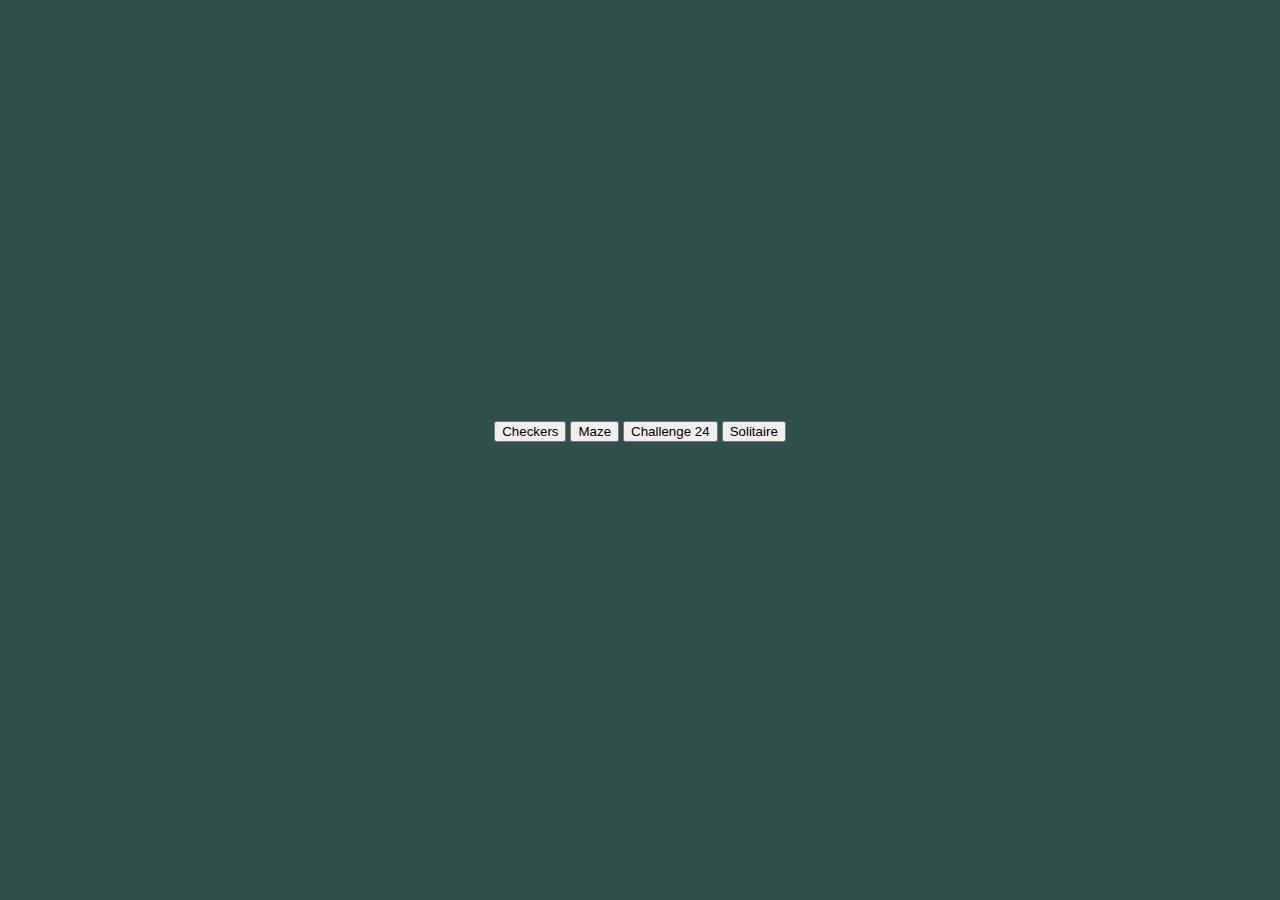
<file: index.html>
<!DOCTYPE html>
<html lang="en">
<head>
    <style>
        main {
            display: flex;
            flex-direction: column;
            justify-content: center;
            min-height: 94vh;
        }

        .links {
            text-align: center;
        }
    </style>
    <link rel="stylesheet" type="text/css" href="style.css"/>
    <meta charset="UTF-8">
    <title>Games</title>
</head>
<body>
<main>
    <div class="links">
        <a href="checkers/index.html"><button type="button">Checkers</button></a>
        <a href="maze/index.html"><button type="button">Maze</button></a>
        <a href="challenge/index.html"><button type="button">Challenge 24</button></a>
        <a href="solitaire/index.html"><button type="button">Solitaire</button></a>
    </div>
</main>
</body>
</html>
</file>
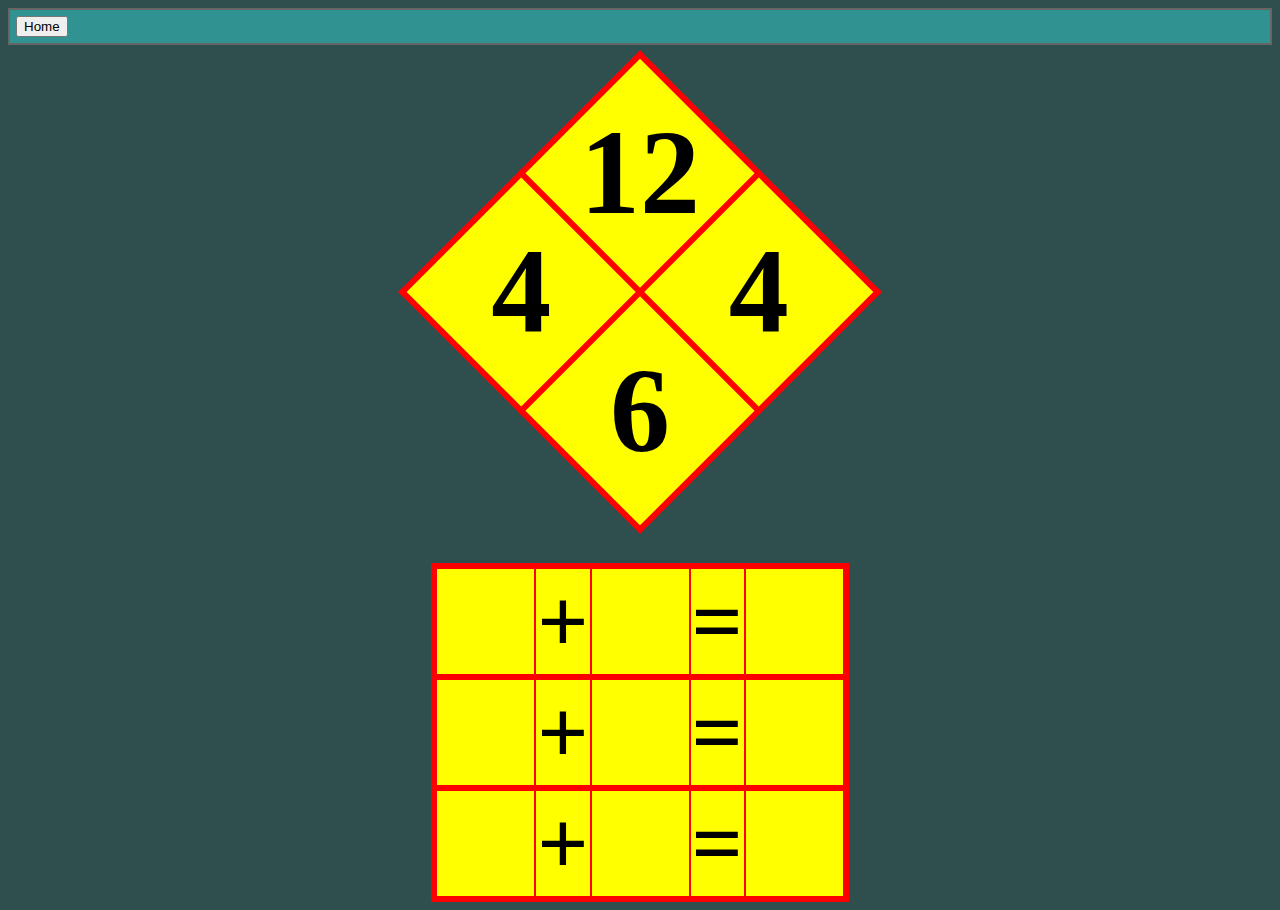
<file: challenge/index.html>
<!DOCTYPE html>
<html lang="en">
<head>
    <style>
        main {
            display: flex;
            flex-direction: column;
            justify-content: center;
            min-height: 94vh;
        }

        .numbers {
            border-collapse: collapse;
            margin: 70px auto auto;
            transform: rotate(45deg);
            border : 6px solid red;
        }

        .numberWrapper {
            font-family: "Baskerville Old Face", serif;
            font-weight: bold;
            background-color: yellow;
            text-align: center;
            border: 6px solid red;
            font-size: 120px;
            width: 160px;
            height: 160px;
        }

        .number {
            transform: rotate(-45deg);
        }

        .answer {
            border-spacing: 100px;
            border-collapse: collapse;
            margin: 100px auto auto;
        }

        .opWrapper {
            font-family: "Baskerville Old Face", serif;
            font-weight: bold;
            background-color: yellow;
            font-size: 90px;
            border: 6px solid red;
            text-align: center;
        }

        .opNum, .opAns {
            width: 95px;
            border: 2px solid red;
        }

        .op {
            user-select: none;
            width: 47px;
        }

    </style>
    <link rel="stylesheet" href="../style.css">
    <script defer src="script.js"></script>
    <meta charset="UTF-8">
    <title>Challenge 24</title>
</head>
<body>
<header>
    <a href="../index.html"><button type="button">Home</button></a>
</header>
<main>
    <table class="numbers">
        <tr>
            <td class="numberWrapper" draggable="true"><div class="number"></div></td>
            <td class="numberWrapper" draggable="true"><div class="number"></div></td>
        </tr>
        <tr>
            <td class="numberWrapper" draggable="true"><div class="number"></div></td>
            <td class="numberWrapper" draggable="true"><div class="number"></div></td>
        </tr>
    </table>
    <table class = "answer">
        <tr class = "opWrapper">
            <td class="opNum"></td>
            <td class = "op">+</td>
            <td class="opNum"></td>
            <td class = "equals">=</td>
            <td class="opAns"></td>
        </tr>
        <tr class = "opWrapper">
            <td class="opNum"></td>
            <td class = "op">+</td>
            <td class="opNum"></td>
            <td class = "equals">=</td>
            <td class="opAns"></td>
        </tr>
        <tr class = "opWrapper">
            <td class="opNum"></td>
            <td class = "op">+</td>
            <td class="opNum"></td>
            <td class = "equals">=</td>
            <td class="opAns"></td>
        </tr>
    </table>
</main>
</body>
</html>
</file>
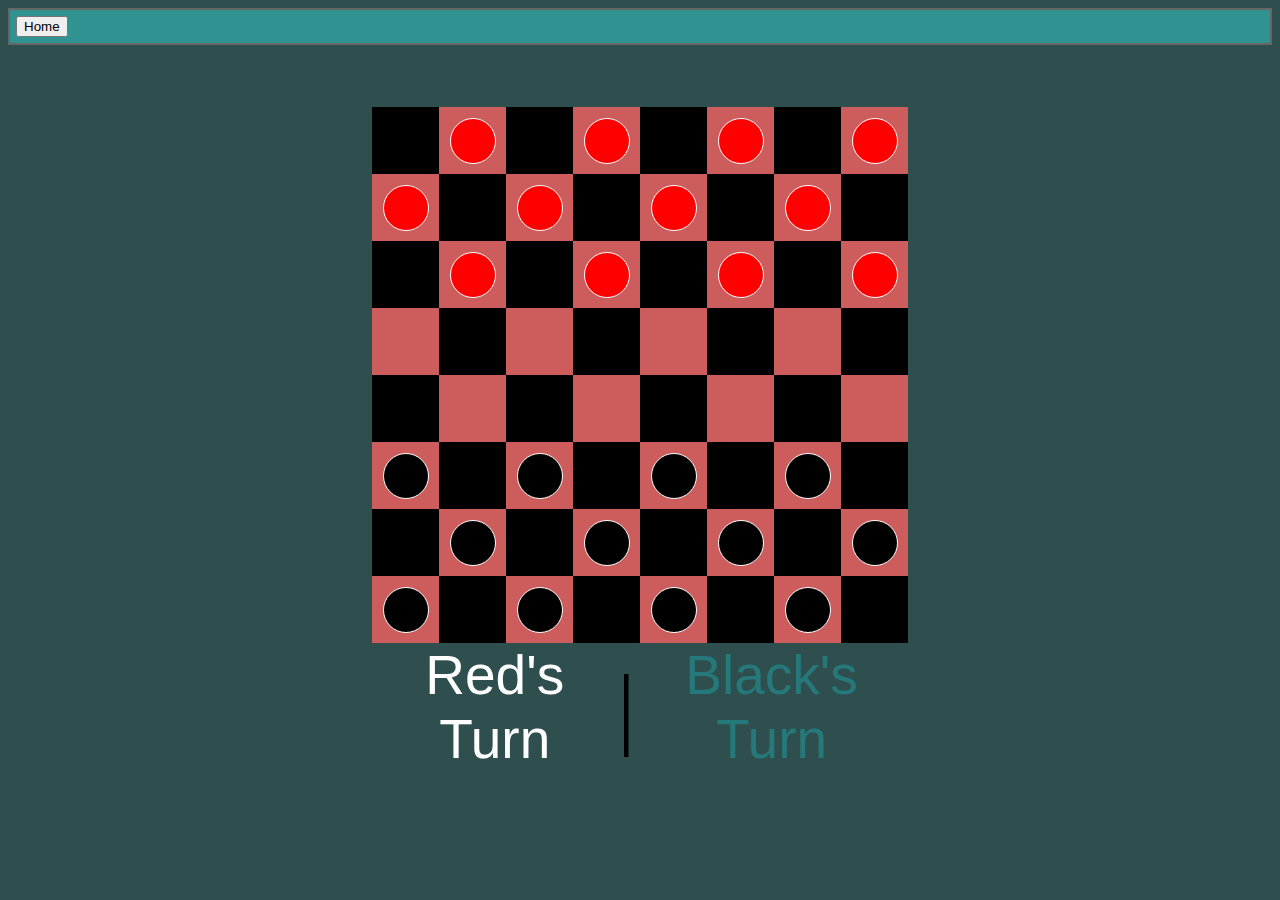
<file: checkers/index.html>
<!DOCTYPE html>
<html lang="en">
<head>
    <style>
        main {
            display: flex;
            flex-direction: column;
            justify-content: space-between;
            align-items: center;
            height: 80vh;
        }

        table {
            margin-top: auto;
            border-collapse: collapse;
        }

        td {
            background-color: indianred;
            width: 65px;
            height: 65px;
        }

        .noPiece {
            background-color: black;
        }

        .moveOption {
            background-color: #ffaf75;
        }

        .blackPiece, .redPiece {
            margin: auto;
            width: 20px;
            height: 20px;
            padding: 12px;
            border: 1px solid white;
            border-radius: 50px;
        }

        .blackPiece {
            background-color: black;
        }

        .redPiece {
            background-color: red;
        }

        .king {
            background-repeat: no-repeat;
            background-position: center;
        }

        .king.redPiece {
            background-image: url(img/redCrown.png);
        }

        .king.blackPiece {
            background-image: url(img/blackCrown.png);
        }

        .turnText {
            display: flex;
            justify-content: space-between;
            align-items: center;
            margin: 0;
            width: 40%;
        }

        .redTurn, .blackTurn {
            text-align: center;
            color: white;
            font-family: "Open Sans", sans-serif;
            font-size: 55px;
        }

        .blackTurn {
            color: #26797a;
        }

        #divider {
            font-size: 90px;
            margin-left: 15px;
            margin-right: 15px;
        }
    </style>
    <link rel="stylesheet" href="../style.css">
    <script defer src="script.js"></script>
    <meta charset="UTF-8">
    <title>Checkers</title>
</head>
<body>
    <header><a href="../index.html"><button type="button">Home</button></a></header>
    <main>
        <table>
            <tr>
                <td class ="noPiece"></td>
                <td><div class="redPiece" id="0"></div></td>
                <td class ="noPiece"></td>
                <td><div class="redPiece" id="1"></div></td>
                <td class ="noPiece"></td>
                <td><div class="redPiece" id="2"></div></td>
                <td class ="noPiece"></td>
                <td><div class="redPiece" id="3"></div></td>
            </tr>
            <tr>
                <td><div class="redPiece" id="4"></div></td>
                <td class ="noPiece"></td>
                <td><div class="redPiece" id="5"></div></td>
                <td class ="noPiece"></td>
                <td><div class="redPiece" id="6"></div></td>
                <td class ="noPiece"></td>
                <td><div class="redPiece" id="7"></div></td>
                <td class ="noPiece"></td>
            </tr>
            <tr>
                <td class ="noPiece"></td>
                <td><div class="redPiece" id="8"></div></td>
                <td class ="noPiece"></td>
                <td><div class="redPiece" id="9"></div></td>
                <td class ="noPiece"></td>
                <td><div class="redPiece" id="10"></div></td>
                <td class ="noPiece"></td>
                <td><div class="redPiece" id="11"></div></td>
            </tr>
            <tr>
                <td></td>
                <td class ="noPiece"></td>
                <td></td>
                <td class ="noPiece"></td>
                <td></td>
                <td class ="noPiece"></td>
                <td></td>
                <td class ="noPiece"></td>
            </tr>
            <tr>
                <td class ="noPiece"></td>
                <td></td>
                <td class ="noPiece"></td>
                <td></td>
                <td class ="noPiece"></td>
                <td></td>
                <td class ="noPiece"></td>
                <td></td>
            </tr>
            <tr>
                <td><div class="blackPiece" id="12"></div></td>
                <td class ="noPiece"></td>
                <td><div class="blackPiece" id="13"></div></td>
                <td class ="noPiece"></td>
                <td><div class="blackPiece" id="14"></div></td>
                <td class ="noPiece"></td>
                <td><div class="blackPiece" id="15"></div></td>
                <td class ="noPiece"></td>
            </tr>
            <tr>
                <td class ="noPiece"></td>
                <td><div class="blackPiece" id="16"></div></td>
                <td class ="noPiece"></td>
                <td><div class="blackPiece" id="17"></div></td>
                <td class ="noPiece"></td>
                <td><div class="blackPiece" id="18"></div></td>
                <td class ="noPiece"></td>
                <td><div class="blackPiece" id="19"></div></td>
            </tr>
            <tr>
                <td><div class="blackPiece" id="20"></div></td>
                <td class ="noPiece"></td>
                <td><div class="blackPiece" id="21"></div></td>
                <td class ="noPiece"></td>
                <td><div class="blackPiece" id="22"></div></td>
                <td class ="noPiece"></td>
                <td><div class="blackPiece" id="23"></div></td>
                <td class ="noPiece"></td>
            </tr>
        </table>
        <div class="turnText">
            <div class="redTurn">
                Red's Turn
            </div>
            <div id="divider">|</div>
            <div class="blackTurn">
                Black's Turn
            </div>
        </div>
    </main>
</body>
</html>
</file>
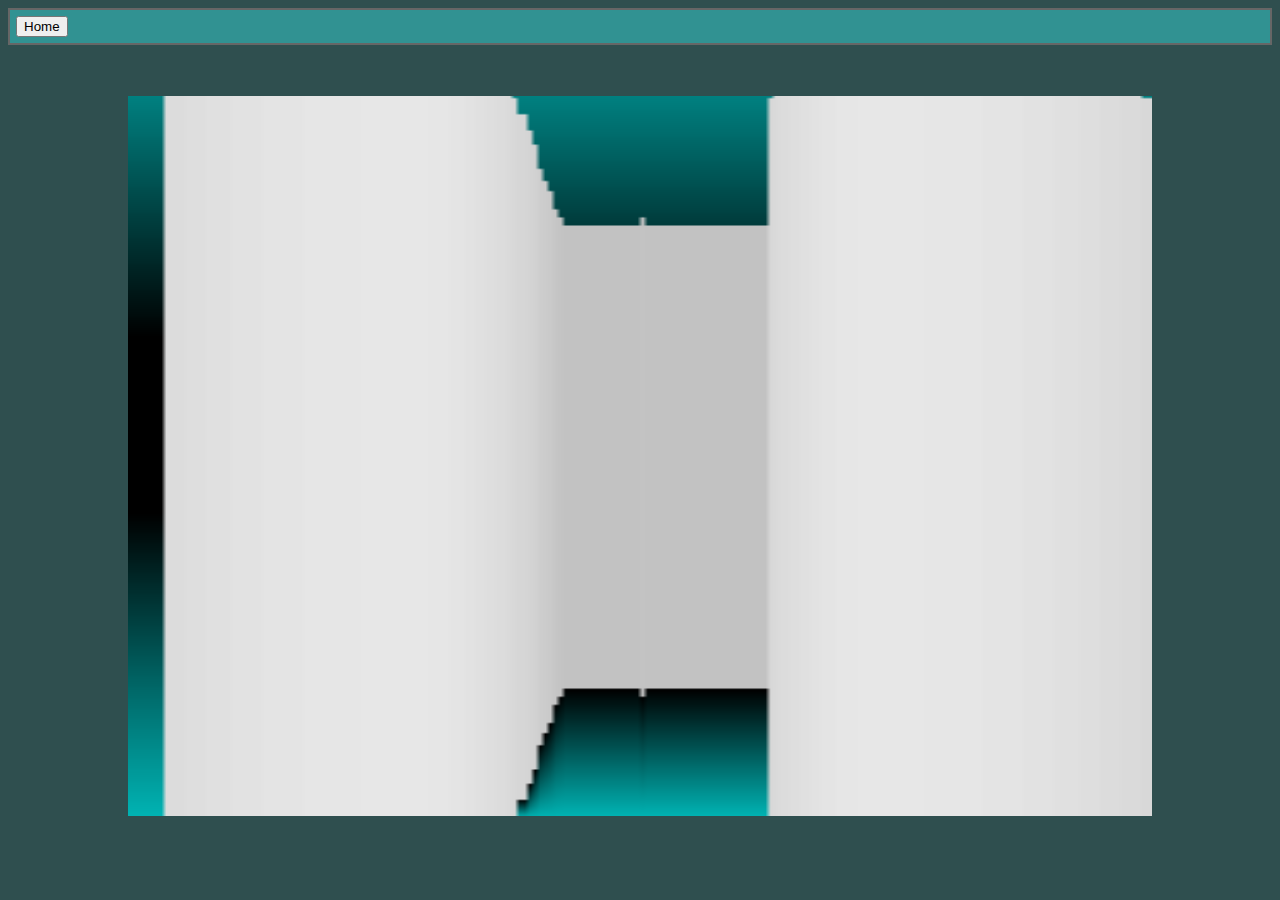
<file: maze/index.html>
<!DOCTYPE html>
<html lang="en">
<head>
    <style>
        body {
            background-color: darkslategray;
        }

        main {
            display: flex;
            flex-direction: column;
            align-items: center;
            margin: 0;
        }

        canvas {
            padding-top: 5vh;
            height: 80vh;
            width: 80vw;
        }
    </style>
    <script defer src="script.js"></script>
    <link rel="stylesheet" href="../style.css">
    <meta charset="UTF-8">
    <title>Maze</title>
</head>
<body>
<header><a href="../index.html"><button type="button">Home</button></a></header>
<main>
<canvas></canvas>
</main>
</body>
</html>
</file>
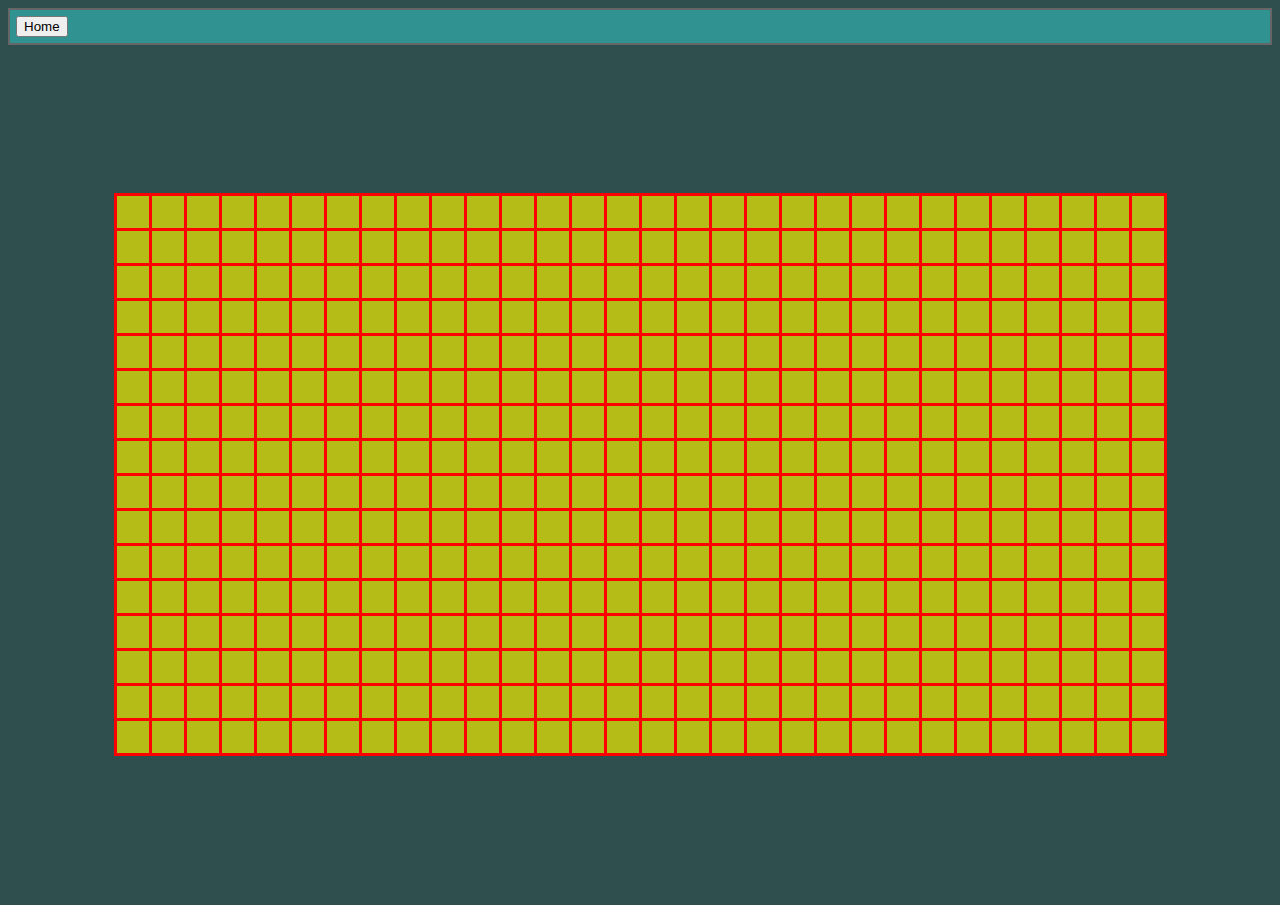
<file: minesweeper/index.html>
<!DOCTYPE html>
<html lang="en">
<head>
    <style>
        main {
            display: flex;
            height: 94vh;
        }

        table {
            padding-top: 100px;
            margin: auto;
            border-collapse: collapse;
        }

        .covered {
            visibility: hidden;
        }

        td {
            height: 30px;
            width: 30px;
            border: 3px solid red;
            background-color: #b5bb17;
        }

        div {
            text-align: center;
            height: 30px;
            width: 30px;
            line-height: 30px;
            background-color: yellow;
        }

        .mine {
            background-repeat: no-repeat;
            background-position: center;
            background-image: url(img/bomb.png);
            background-size: contain;
        }
    </style>
    <link rel="stylesheet" href="../style.css">
    <script defer src="script.js"></script>
    <meta charset="UTF-8">
    <title>Minesweeper</title>
</head>
<body>
<header>
    <a href="../index.html"><button type="button">Home</button></a>
</header>
<main><table></table></main>
</body>
</html>
</file>
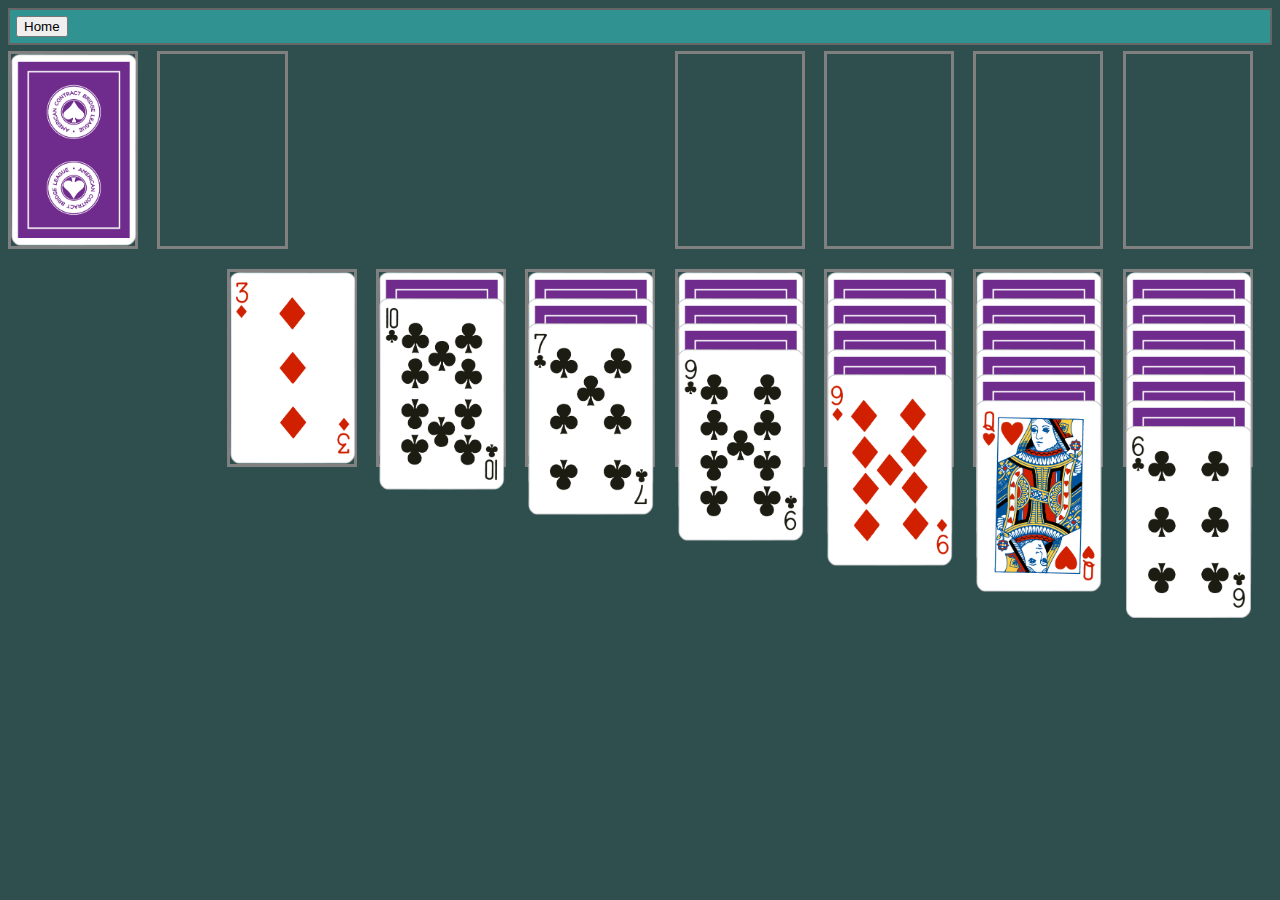
<file: solitaire/index.html>
<!DOCTYPE html>
<html lang="en">
<head>
    <style>

        #top {
            padding-bottom: 20px;
            display: flex;
            width: 100%;
        }

        #play {
            display: flex;
            float: right;
        }

        #drawWrapper, #discardWrapper {
            margin-right: 1.5vw;
            border: 3px solid grey;
            width: 9.7vw;
        }

        #winPiles {
            margin-left: auto;
            display: flex;
            width: fit-content;
        }

        .card {
            margin: auto;
            background-image: url("img/cards/back.png");
            background-repeat: no-repeat;
            height: 15vw;
            width: 10vw;
            background-size: contain;
        }

        .pile {
            border: 3px solid grey;
            height: 15vw;
            width: 9.7vw;
            margin-right: 1.5vw;
            position: relative;
        }

        .pile .card {
            position: absolute;
        }
    </style>
    <script defer src="script.js"></script>
    <meta charset="UTF-8">
    <link rel="stylesheet" href="../style.css">
    <title>Solitaire</title>
</head>
<body>
    <header><a href="../index.html"><button type="button">Home</button></a></header>
    <div id="top">
        <div id="drawWrapper"><div class="card" id="draw"></div></div>
        <div id="discardWrapper"><div id="discard"></div></div>
        <div id="winPiles">
            <div class="pile"></div>
            <div class="pile"></div>
            <div class="pile"></div>
            <div class="pile"></div>
        </div>
    </div>
    <div id="play">
        <div class="pile">
            <div class="card up"></div>
        </div>
        <div class="pile">
            <div class="card"></div>
            <div class="card up"></div>
        </div>
        <div class="pile">
            <div class="card"></div>
            <div class="card"></div>
            <div class="card up"></div>
        </div>
        <div class="pile">
            <div class="card"></div>
            <div class="card"></div>
            <div class="card"></div>
            <div class="card up"></div>
        </div>
        <div class="pile">
            <div class="card"></div>
            <div class="card"></div>
            <div class="card"></div>
            <div class="card"></div>
            <div class="card up"></div>
        </div>
        <div class="pile">
            <div class="card"></div>
            <div class="card"></div>
            <div class="card"></div>
            <div class="card"></div>
            <div class="card"></div>
            <div class="card up"></div>
        </div>
        <div class="pile">
            <div class="card"></div>
            <div class="card"></div>
            <div class="card"></div>
            <div class="card"></div>
            <div class="card"></div>
            <div class="card"></div>
            <div class="card up"></div>
        </div>
    </div>
</body>
</html>
</file>
<file: style.css>
body {
    background-color: darkslategray;
}

header {
    width: auto;
    background-color: #319292;
    border: 2px solid #666666;
    padding: 6px;
    margin-bottom: 6px;
}
</file>
